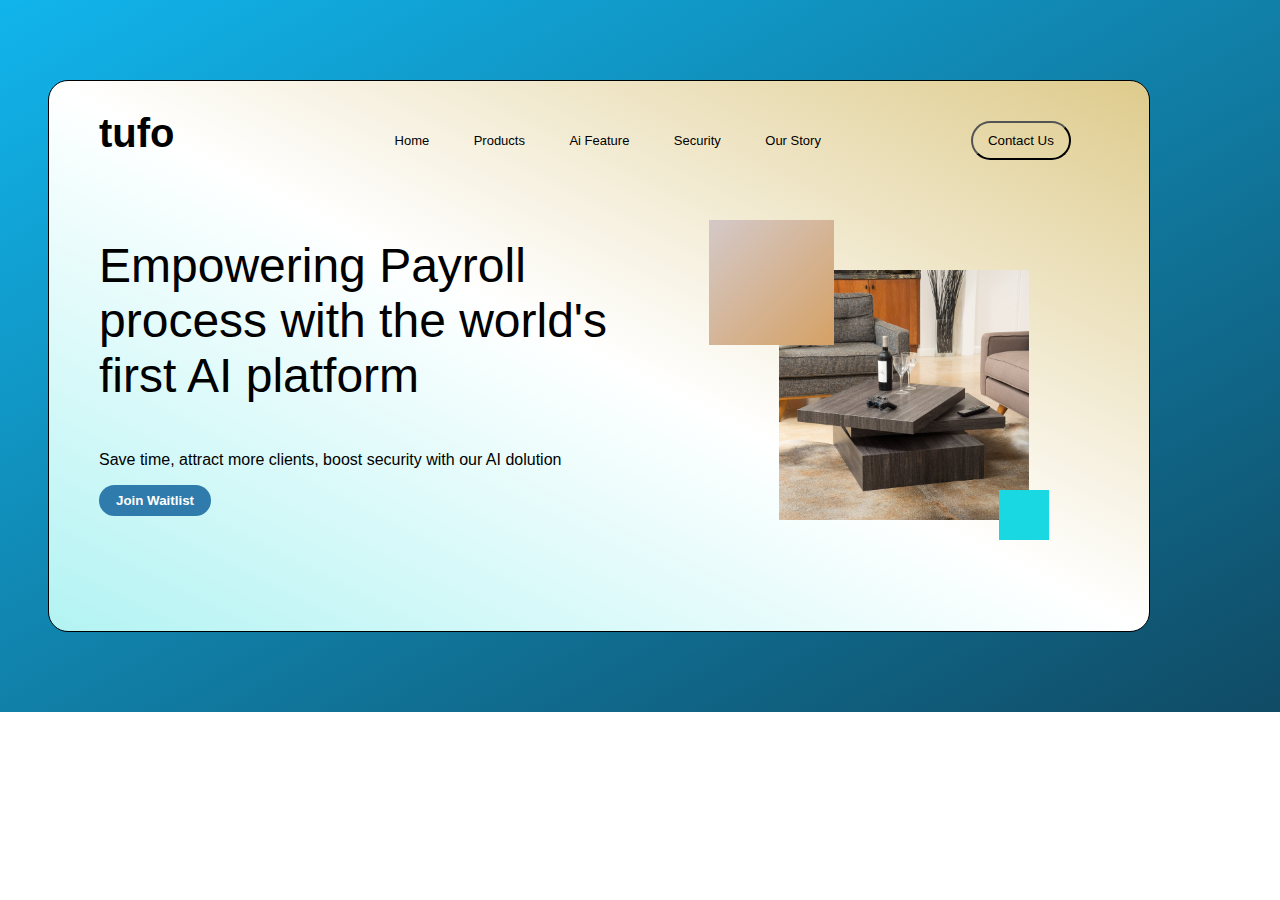
<file: index.html>
<!DOCTYPE html>
<html lang="en">
<head>
    <title>Document</title>
  <link rel="stylesheet" href="style2.css">
</head>
<body>
    <div id="card">
<div id="head1">
    <div id="mnttl">
        <b>tufo</b>
    </div>
    <div id="menu">
        <button type="button" style=" padding:22px 20px 0px 20px; border: none; background: none; font-size: 13px;">Home</button>
        <button type="button" style=" padding:22px 20px 0px 20px; border: none; background: none; font-size: 13px;">Products</button>
        <button type="button" style=" padding:22px 20px 0px 20px; border: none; background: none; font-size: 13px;">Ai Feature</button>
        <button type="button" style=" padding:22px 20px 0px 20px; border: none; background: none; font-size: 13px;">Security</button>
        <button type="button" style=" padding:22px 20px 0px 20px; border: none; background: none; font-size: 13px;">Our Story</button>
    </div>
    <div id="cont">
        <button type="button" style="text-align: center; padding:10px 15px 10px 15px;  border-radius:25px; background: none;"> Contact Us</button>
    </div>
</div>
<div id="ctnt">
 <div id="ctnt-prt1">
<p style="font-size:xxx-large; ">Empowering Payroll process with the world's first AI platform</p>
<p>Save time, attract more clients, boost security with our AI dolution </p>    
<button type="button" style="color: white; padding:8px 17px 8px 17px; border: none;  border-radius:25px; background: rgb(47, 124, 172)"><b>Join Waitlist</b></button>
</div> 
    <div id="ctnt-prt2">

<div id="brwn-col"></div>
<div id="grn-col"></div>
<img id="coffee-tables" src="coffee-tables-under-200.jpg" alt="">
    </div>  
</div>
    </div>
</body>
</html>
</file>
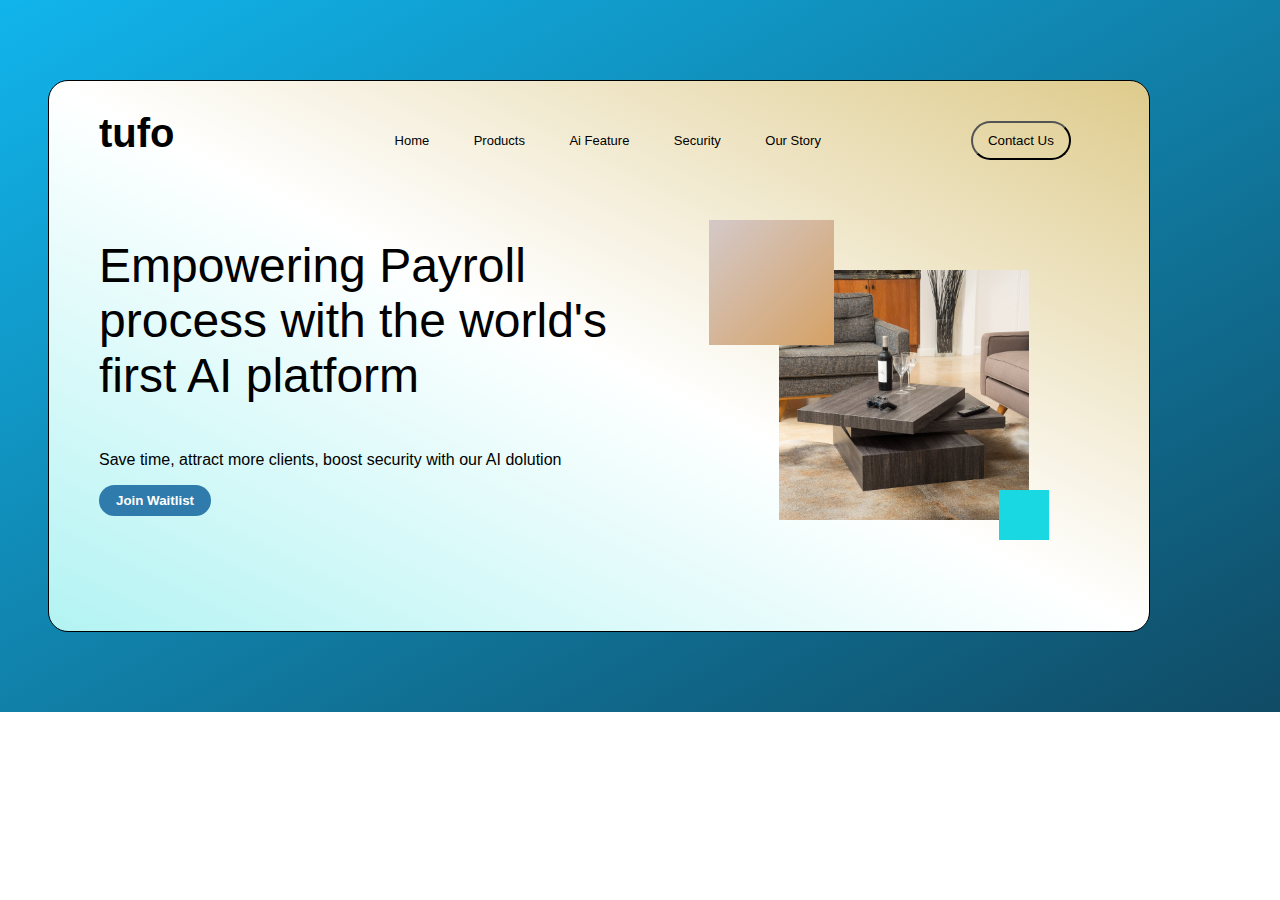
<file: drbble.html>
<!DOCTYPE html>
<html lang="en">
<head>
    <title>Document</title>
  <link rel="stylesheet" href="style2.css">
</head>
<body>
    <div id="card">
<div id="head1">
    <div id="mnttl">
        <b>tufo</b>
    </div>
    <div id="menu">
        <button type="button" style=" padding:22px 20px 0px 20px; border: none; background: none; font-size: 13px;">Home</button>
        <button type="button" style=" padding:22px 20px 0px 20px; border: none; background: none; font-size: 13px;">Products</button>
        <button type="button" style=" padding:22px 20px 0px 20px; border: none; background: none; font-size: 13px;">Ai Feature</button>
        <button type="button" style=" padding:22px 20px 0px 20px; border: none; background: none; font-size: 13px;">Security</button>
        <button type="button" style=" padding:22px 20px 0px 20px; border: none; background: none; font-size: 13px;">Our Story</button>
    </div>
    <div id="cont">
        <button type="button" style="text-align: center; padding:10px 15px 10px 15px;  border-radius:25px; background: none;"> Contact Us</button>
    </div>
</div>
<div id="ctnt">
 <div id="ctnt-prt1">
<p style="font-size:xxx-large; ">Empowering Payroll process with the world's first AI platform</p>
<p>Save time, attract more clients, boost security with our AI dolution </p>    
<button type="button" style="color: white; padding:8px 17px 8px 17px; border: none;  border-radius:25px; background: rgb(47, 124, 172)"><b>Join Waitlist</b></button>
</div> 
    <div id="ctnt-prt2">

<div id="brwn-col"></div>
<div id="grn-col"></div>
<img id="coffee-tables" src="coffee-tables-under-200.jpg" alt="">
    </div>  
</div>
    </div>
</body>
</html>
</file>
<file: style2.css>
body{

    
    background-image: linear-gradient(to bottom right,rgb(17, 181, 236), rgb(16, 75, 101));
    background-repeat: no-repeat;
}

#card{
    margin: 80px 40px 80px 40px;
    border: 1px solid black;
    background-image: linear-gradient(to bottom left,rgb(222, 203, 140),white, rgb(179, 243, 243));
    width: 1100px;
    height: 550px;
    border-radius: 20px;
    display: flex;
    flex-direction: column;
    font-family: Arial, "Helvetica Neue", Helvetica, sans-serif;;
}

#head1{
    display: flex;
    padding-top: 30px ;
}

#mnttl{
    font-size: 40px;
    padding: 0px 150px 0px 50px;
}

#menu{
    padding: 0px 130px 0px 50px;
}

#cont{
    
    padding:10px 50px 0px 0px;
}

#ctnt{
    display: flex;
    margin: 30px 0px 50px 0px;

}

#ctnt-prt1{
    width: 50%;
    margin: 0px 10px 0px 10px;
    padding: 0px 10px 0px 40px;
    
}

#ctnt-prt2{
    margin: 10px 10px 0px 10px;
    padding: 20px 10px 0px 30px;
    
}

#brwn-col{
width: 125px;
height :125px;
background-image: linear-gradient(to bottom right,rgb(212, 201, 201),rgb(213, 161, 101));
position: absolute; 
}

#grn-col{
    margin-left: 290px;
    margin-top: 270px;
    width: 50px;
    height :50px;
    background-color:rgb(25, 216, 226);
    position: absolute; 
    }

#coffee-tables{
    margin-left: 70px;
    margin-top: 50px;
    width: 250px;
    height :250px;
    
}
</file>
